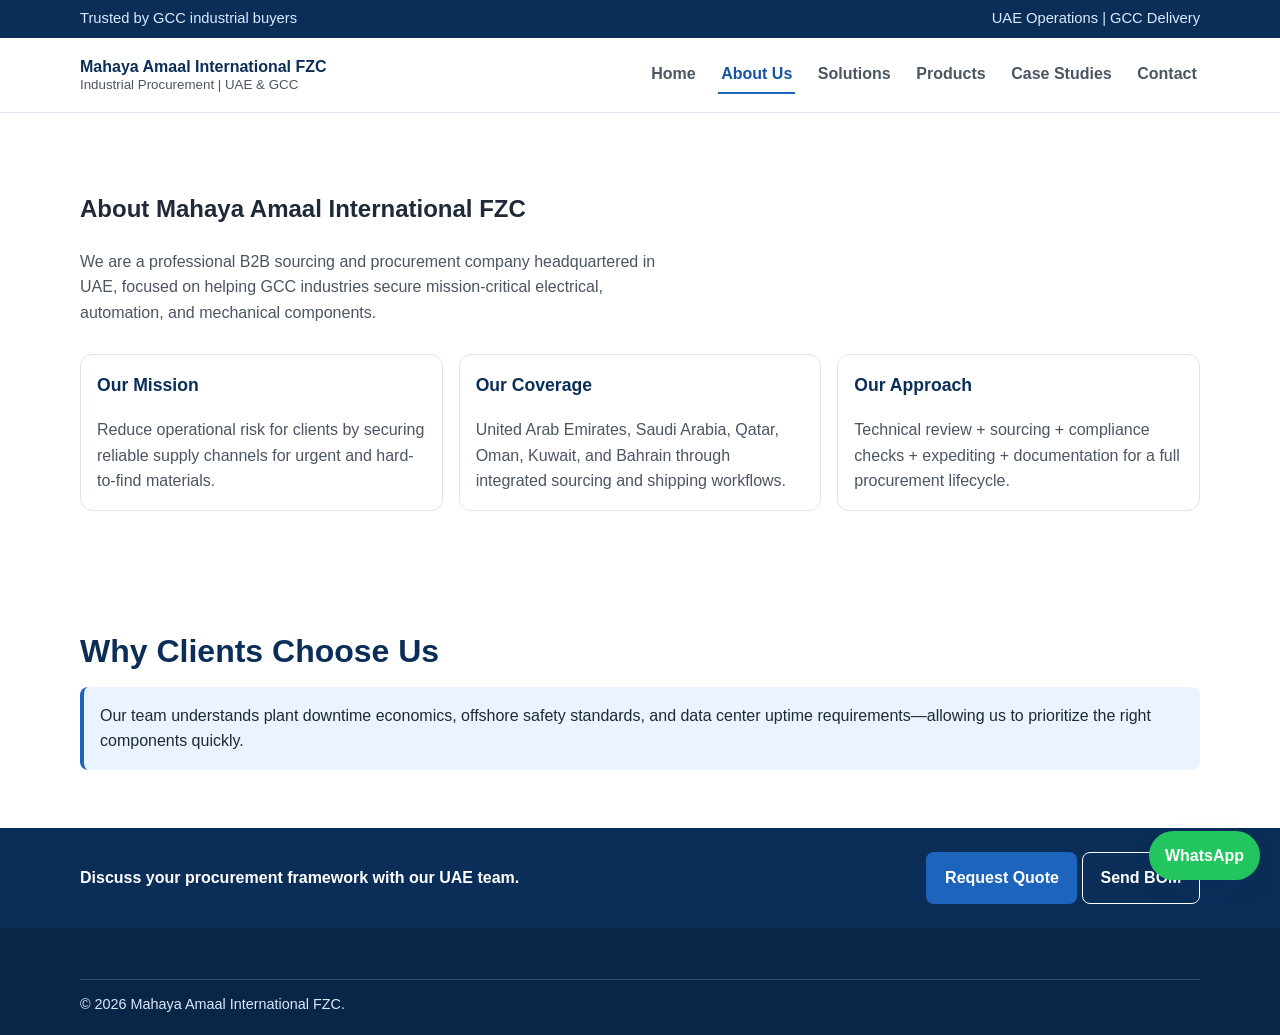
<file: about.html>
<!doctype html>
<html lang="en">
<head>
  <meta charset="utf-8"><meta name="viewport" content="width=device-width, initial-scale=1">
  <title>About Us | Mahaya Amaal International FZC</title>
  <meta name="description" content="About Mahaya Amaal International FZC, a UAE industrial procurement company supporting GCC clients with emergency sourcing, obsolete components, and project procurement.">
  <meta name="keywords" content="about industrial procurement UAE, GCC sourcing partner, Dubai MRO supply">
  <link rel="stylesheet" href="styles.css">
</head>
<body>
  <div class="top-bar"><div class="container"><span>Trusted by GCC industrial buyers</span><span>UAE Operations | GCC Delivery</span></div></div>
  <header class="site-header"><div class="container nav-wrap"><a class="brand" href="index.html">Mahaya Amaal International FZC<small>Industrial Procurement | UAE & GCC</small></a><button class="menu-toggle" data-menu-toggle>☰</button><nav class="nav-links" data-nav-links><a href="index.html">Home</a><a class="active" href="about.html">About Us</a><a href="solutions.html">Solutions</a><a href="products.html">Products</a><a href="case-studies.html">Case Studies</a><a href="contact.html">Contact</a></nav></div></header>
  <section class="section"><div class="container"><h1>About Mahaya Amaal International FZC</h1><p class="lead">We are a professional B2B sourcing and procurement company headquartered in UAE, focused on helping GCC industries secure mission-critical electrical, automation, and mechanical components.</p>
  <div class="grid-3"><article class="card"><h3>Our Mission</h3><p>Reduce operational risk for clients by securing reliable supply channels for urgent and hard-to-find materials.</p></article><article class="card"><h3>Our Coverage</h3><p>United Arab Emirates, Saudi Arabia, Qatar, Oman, Kuwait, and Bahrain through integrated sourcing and shipping workflows.</p></article><article class="card"><h3>Our Approach</h3><p>Technical review + sourcing + compliance checks + expediting + documentation for a full procurement lifecycle.</p></article></div>
  </div></section>
  <section class="section"><div class="container"><h2>Why Clients Choose Us</h2><div class="highlight">Our team understands plant downtime economics, offshore safety standards, and data center uptime requirements—allowing us to prioritize the right components quickly.</div></div></section>
  <section class="cta-band"><div class="container"><strong>Discuss your procurement framework with our UAE team.</strong><div><a class="btn btn-primary" href="contact.html">Request Quote</a> <a class="btn btn-outline" href="contact.html#lead-form" style="color:#fff;border-color:#fff;">Send BOM</a></div></div></section>
  <footer><div class="container copy">© 2026 Mahaya Amaal International FZC.</div></footer>
  <a class="whatsapp-float" href="https://wa.me/971500000000?text=Hello%20I%20need%20details%20about%20your%20procurement%20services" target="_blank" rel="noopener">WhatsApp</a>
  <script src="script.js" defer></script>
</body></html>
</file>
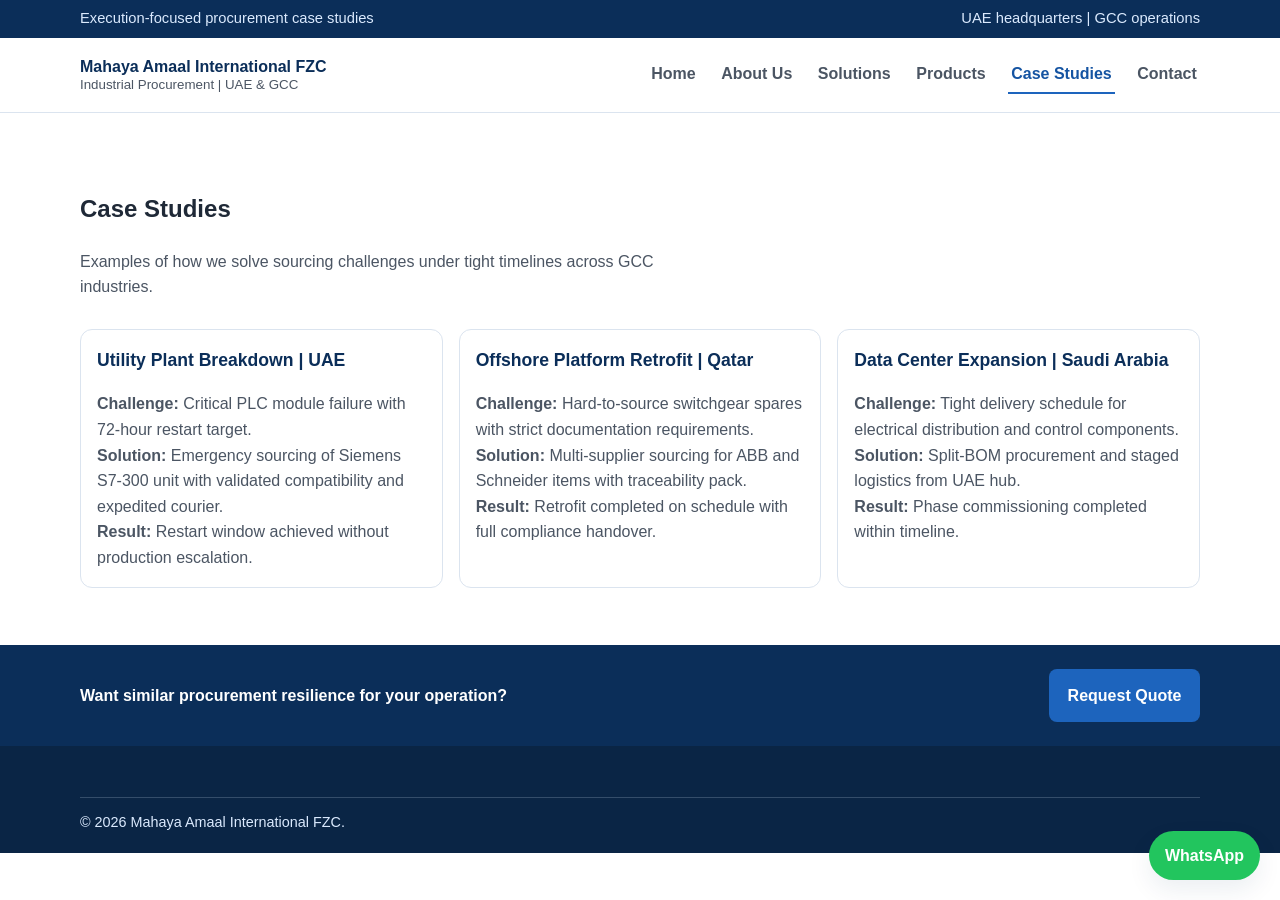
<file: case-studies.html>
<!doctype html>
<html lang="en">
<head>
  <meta charset="utf-8"><meta name="viewport" content="width=device-width, initial-scale=1">
  <title>Case Studies | UAE & GCC Procurement Results</title>
  <meta name="description" content="Real-world procurement case studies covering emergency sourcing, obsolete part recovery, offshore projects, and data center reliability.">
  <meta name="keywords" content="procurement case study UAE, emergency sourcing GCC, offshore materials supply">
  <link rel="stylesheet" href="styles.css">
</head>
<body>
  <div class="top-bar"><div class="container"><span>Execution-focused procurement case studies</span><span>UAE headquarters | GCC operations</span></div></div>
  <header class="site-header"><div class="container nav-wrap"><a class="brand" href="index.html">Mahaya Amaal International FZC<small>Industrial Procurement | UAE & GCC</small></a><button class="menu-toggle" data-menu-toggle>☰</button><nav class="nav-links" data-nav-links><a href="index.html">Home</a><a href="about.html">About Us</a><a href="solutions.html">Solutions</a><a href="products.html">Products</a><a class="active" href="case-studies.html">Case Studies</a><a href="contact.html">Contact</a></nav></div></header>

  <section class="section"><div class="container"><h1>Case Studies</h1><p class="lead">Examples of how we solve sourcing challenges under tight timelines across GCC industries.</p>
    <div class="grid-3">
      <article class="card"><h3>Utility Plant Breakdown | UAE</h3><p><strong>Challenge:</strong> Critical PLC module failure with 72-hour restart target.<br><strong>Solution:</strong> Emergency sourcing of Siemens S7-300 unit with validated compatibility and expedited courier.<br><strong>Result:</strong> Restart window achieved without production escalation.</p></article>
      <article class="card"><h3>Offshore Platform Retrofit | Qatar</h3><p><strong>Challenge:</strong> Hard-to-source switchgear spares with strict documentation requirements.<br><strong>Solution:</strong> Multi-supplier sourcing for ABB and Schneider items with traceability pack.<br><strong>Result:</strong> Retrofit completed on schedule with full compliance handover.</p></article>
      <article class="card"><h3>Data Center Expansion | Saudi Arabia</h3><p><strong>Challenge:</strong> Tight delivery schedule for electrical distribution and control components.<br><strong>Solution:</strong> Split-BOM procurement and staged logistics from UAE hub.<br><strong>Result:</strong> Phase commissioning completed within timeline.</p></article>
    </div>
  </div></section>

  <section class="cta-band"><div class="container"><strong>Want similar procurement resilience for your operation?</strong><div><a class="btn btn-primary" href="contact.html">Request Quote</a></div></div></section>
  <footer><div class="container copy">© 2026 Mahaya Amaal International FZC.</div></footer>
  <a class="whatsapp-float" href="https://wa.me/971500000000?text=Share%20procurement%20case%20support%20for%20our%20project" target="_blank" rel="noopener">WhatsApp</a>
  <script src="script.js" defer></script>
</body></html>
</file>
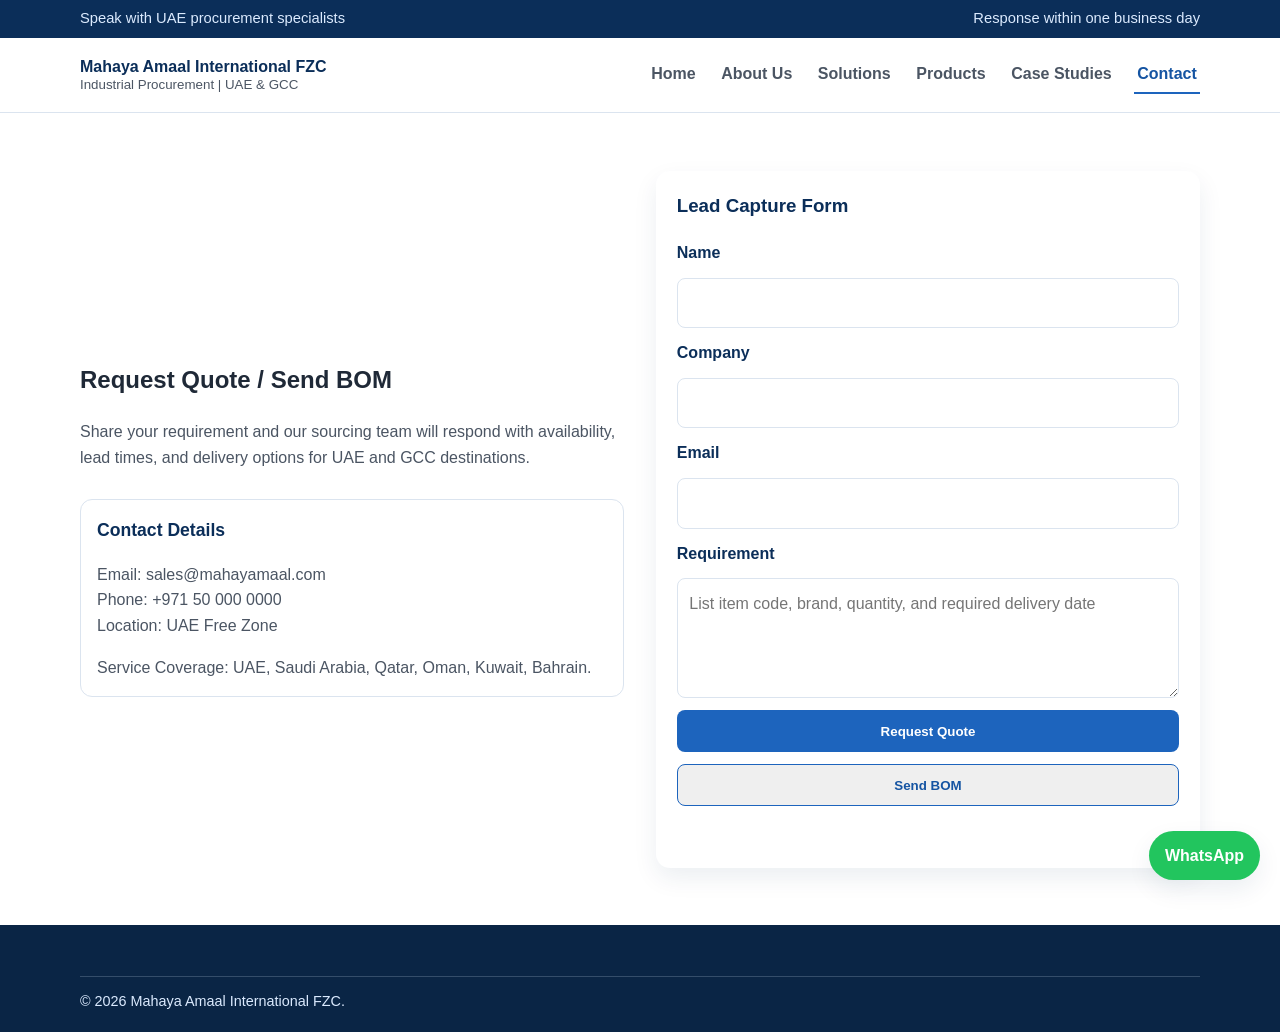
<file: contact.html>
<!doctype html>
<html lang="en">
<head>
  <meta charset="utf-8"><meta name="viewport" content="width=device-width, initial-scale=1">
  <title>Contact | Request Quote or Send BOM</title>
  <meta name="description" content="Contact Mahaya Amaal International FZC for UAE and GCC industrial procurement. Request a quote or send your BOM for rapid sourcing support.">
  <meta name="keywords" content="request quote industrial UAE, send BOM GCC, procurement contact Dubai">
  <link rel="stylesheet" href="styles.css">
</head>
<body>
  <div class="top-bar"><div class="container"><span>Speak with UAE procurement specialists</span><span>Response within one business day</span></div></div>
  <header class="site-header"><div class="container nav-wrap"><a class="brand" href="index.html">Mahaya Amaal International FZC<small>Industrial Procurement | UAE & GCC</small></a><button class="menu-toggle" data-menu-toggle>☰</button><nav class="nav-links" data-nav-links><a href="index.html">Home</a><a href="about.html">About Us</a><a href="solutions.html">Solutions</a><a href="products.html">Products</a><a href="case-studies.html">Case Studies</a><a class="active" href="contact.html">Contact</a></nav></div></header>

  <section class="section"><div class="container hero-grid" style="grid-template-columns:1fr 1fr;"><div><h1>Request Quote / Send BOM</h1><p class="lead">Share your requirement and our sourcing team will respond with availability, lead times, and delivery options for UAE and GCC destinations.</p>
  <div class="card"><h3>Contact Details</h3><p>Email: sales@mahayamaal.com<br>Phone: +971 50 000 0000<br>Location: UAE Free Zone</p><p>Service Coverage: UAE, Saudi Arabia, Qatar, Oman, Kuwait, Bahrain.</p></div></div>
  <aside class="panel" id="lead-form"><h3>Lead Capture Form</h3><form data-lead-form>
    <label for="name">Name</label><input id="name" name="name" required>
    <label for="company">Company</label><input id="company" name="company" required>
    <label for="email">Email</label><input id="email" name="email" type="email" required>
    <label for="requirement">Requirement</label><textarea id="requirement" name="requirement" required placeholder="List item code, brand, quantity, and required delivery date"></textarea>
    <button class="btn btn-primary" type="submit">Request Quote</button>
    <button class="btn btn-outline" type="submit">Send BOM</button>
    <p class="form-note" data-form-status></p>
  </form></aside>
  </div></section>

  <footer><div class="container copy">© 2026 Mahaya Amaal International FZC.</div></footer>
  <a class="whatsapp-float" href="https://wa.me/971500000000?text=Hello%2C%20I%20want%20to%20request%20a%20quote%20or%20send%20a%20BOM" target="_blank" rel="noopener">WhatsApp</a>
  <script src="script.js" defer></script>
</body></html>
</file>
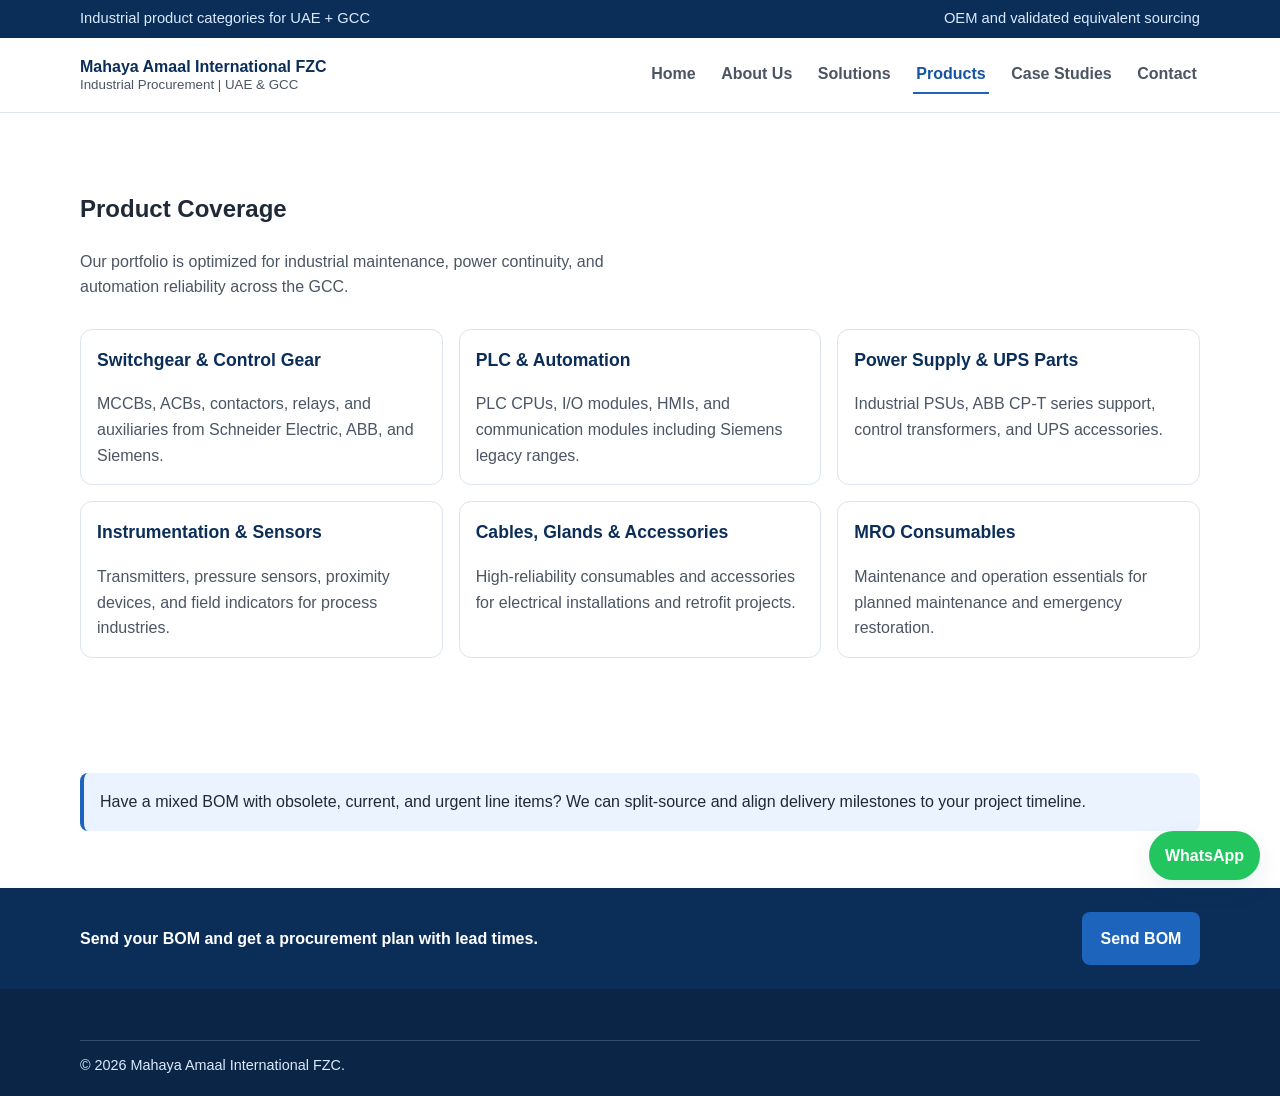
<file: products.html>
<!doctype html>
<html lang="en">
<head>
  <meta charset="utf-8"><meta name="viewport" content="width=device-width, initial-scale=1">
  <title>Products | Switchgear & Obsolete Components UAE</title>
  <meta name="description" content="Browse key procurement categories: switchgear, automation, obsolete components, and critical MRO materials for GCC industries.">
  <meta name="keywords" content="Schneider switchgear UAE, ABB supplier GCC, Siemens automation procurement, obsolete parts UAE">
  <link rel="stylesheet" href="styles.css">
</head>
<body>
  <div class="top-bar"><div class="container"><span>Industrial product categories for UAE + GCC</span><span>OEM and validated equivalent sourcing</span></div></div>
  <header class="site-header"><div class="container nav-wrap"><a class="brand" href="index.html">Mahaya Amaal International FZC<small>Industrial Procurement | UAE & GCC</small></a><button class="menu-toggle" data-menu-toggle>☰</button><nav class="nav-links" data-nav-links><a href="index.html">Home</a><a href="about.html">About Us</a><a href="solutions.html">Solutions</a><a class="active" href="products.html">Products</a><a href="case-studies.html">Case Studies</a><a href="contact.html">Contact</a></nav></div></header>

  <section class="section"><div class="container"><h1>Product Coverage</h1><p class="lead">Our portfolio is optimized for industrial maintenance, power continuity, and automation reliability across the GCC.</p>
    <div class="grid-3">
      <article class="card"><h3>Switchgear & Control Gear</h3><p>MCCBs, ACBs, contactors, relays, and auxiliaries from Schneider Electric, ABB, and Siemens.</p></article>
      <article class="card"><h3>PLC & Automation</h3><p>PLC CPUs, I/O modules, HMIs, and communication modules including Siemens legacy ranges.</p></article>
      <article class="card"><h3>Power Supply & UPS Parts</h3><p>Industrial PSUs, ABB CP-T series support, control transformers, and UPS accessories.</p></article>
      <article class="card"><h3>Instrumentation & Sensors</h3><p>Transmitters, pressure sensors, proximity devices, and field indicators for process industries.</p></article>
      <article class="card"><h3>Cables, Glands & Accessories</h3><p>High-reliability consumables and accessories for electrical installations and retrofit projects.</p></article>
      <article class="card"><h3>MRO Consumables</h3><p>Maintenance and operation essentials for planned maintenance and emergency restoration.</p></article>
    </div>
  </div></section>

  <section class="section"><div class="container"><div class="highlight">Have a mixed BOM with obsolete, current, and urgent line items? We can split-source and align delivery milestones to your project timeline.</div></div></section>
  <section class="cta-band"><div class="container"><strong>Send your BOM and get a procurement plan with lead times.</strong><div><a class="btn btn-primary" href="contact.html#lead-form">Send BOM</a></div></div></section>
  <footer><div class="container copy">© 2026 Mahaya Amaal International FZC.</div></footer>
  <a class="whatsapp-float" href="https://wa.me/971500000000?text=Please%20support%20our%20BOM%20for%20switchgear%20and%20automation" target="_blank" rel="noopener">WhatsApp</a>
  <script src="script.js" defer></script>
</body></html>
</file>
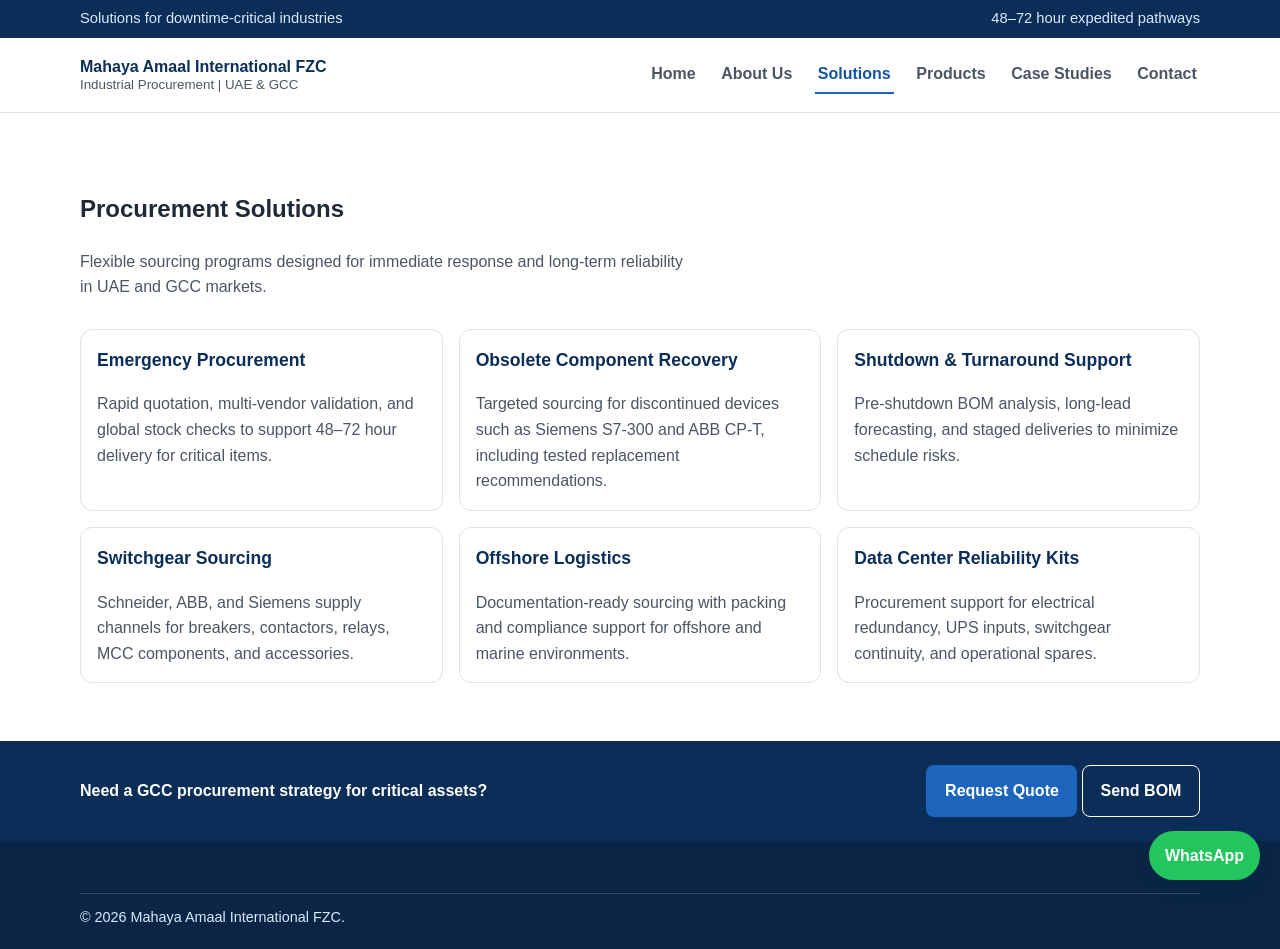
<file: solutions.html>
<!doctype html>
<html lang="en">
<head>
  <meta charset="utf-8"><meta name="viewport" content="width=device-width, initial-scale=1">
  <title>Solutions | Emergency & Project Procurement GCC</title>
  <meta name="description" content="Procurement solutions for emergency breakdowns, shutdown planning, obsolete components, offshore operations, and data center infrastructure across GCC.">
  <meta name="keywords" content="emergency procurement UAE, offshore procurement GCC, data center procurement Dubai">
  <link rel="stylesheet" href="styles.css">
</head>
<body>
  <div class="top-bar"><div class="container"><span>Solutions for downtime-critical industries</span><span>48–72 hour expedited pathways</span></div></div>
  <header class="site-header"><div class="container nav-wrap"><a class="brand" href="index.html">Mahaya Amaal International FZC<small>Industrial Procurement | UAE & GCC</small></a><button class="menu-toggle" data-menu-toggle>☰</button><nav class="nav-links" data-nav-links><a href="index.html">Home</a><a href="about.html">About Us</a><a class="active" href="solutions.html">Solutions</a><a href="products.html">Products</a><a href="case-studies.html">Case Studies</a><a href="contact.html">Contact</a></nav></div></header>

  <section class="section"><div class="container"><h1>Procurement Solutions</h1><p class="lead">Flexible sourcing programs designed for immediate response and long-term reliability in UAE and GCC markets.</p>
  <div class="grid-3">
    <article class="card"><h3>Emergency Procurement</h3><p>Rapid quotation, multi-vendor validation, and global stock checks to support 48–72 hour delivery for critical items.</p></article>
    <article class="card"><h3>Obsolete Component Recovery</h3><p>Targeted sourcing for discontinued devices such as Siemens S7-300 and ABB CP-T, including tested replacement recommendations.</p></article>
    <article class="card"><h3>Shutdown & Turnaround Support</h3><p>Pre-shutdown BOM analysis, long-lead forecasting, and staged deliveries to minimize schedule risks.</p></article>
    <article class="card"><h3>Switchgear Sourcing</h3><p>Schneider, ABB, and Siemens supply channels for breakers, contactors, relays, MCC components, and accessories.</p></article>
    <article class="card"><h3>Offshore Logistics</h3><p>Documentation-ready sourcing with packing and compliance support for offshore and marine environments.</p></article>
    <article class="card"><h3>Data Center Reliability Kits</h3><p>Procurement support for electrical redundancy, UPS inputs, switchgear continuity, and operational spares.</p></article>
  </div></div></section>

  <section class="cta-band"><div class="container"><strong>Need a GCC procurement strategy for critical assets?</strong><div><a class="btn btn-primary" href="contact.html">Request Quote</a> <a class="btn btn-outline" href="contact.html#lead-form" style="color:#fff;border-color:#fff;">Send BOM</a></div></div></section>
  <footer><div class="container copy">© 2026 Mahaya Amaal International FZC.</div></footer>
  <a class="whatsapp-float" href="https://wa.me/971500000000?text=I%20need%20emergency%20procurement%20support%20for%20GCC" target="_blank" rel="noopener">WhatsApp</a>
  <script src="script.js" defer></script>
</body></html>
</file>
<file: styles.css>
:root {
  --blue-900: #0b2e59;
  --blue-700: #1554a2;
  --blue-600: #1d64bd;
  --blue-100: #eaf3ff;
  --white: #ffffff;
  --gray-900: #1f2937;
  --gray-700: #4b5563;
  --gray-100: #f3f4f6;
  --border: #dbe4ef;
  --accent: #0ea5e9;
  --success: #22c55e;
  --shadow: 0 10px 25px rgba(11, 46, 89, 0.08);
}

* { box-sizing: border-box; }
html { scroll-behavior: smooth; }
body {
  margin: 0;
  font-family: Inter, "Segoe UI", Roboto, Arial, sans-serif;
  color: var(--gray-900);
  background: var(--white);
  line-height: 1.6;
}
img { max-width: 100%; display: block; }
a { color: inherit; text-decoration: none; }

.container {
  width: min(1120px, 92%);
  margin: 0 auto;
}

.top-bar {
  background: var(--blue-900);
  color: #dbeafe;
  font-size: 0.92rem;
}
.top-bar .container {
  display: flex;
  justify-content: space-between;
  padding: 0.45rem 0;
  gap: 1rem;
  flex-wrap: wrap;
}

.site-header {
  position: sticky;
  top: 0;
  z-index: 100;
  background: var(--white);
  border-bottom: 1px solid var(--border);
}
.nav-wrap {
  display: flex;
  align-items: center;
  justify-content: space-between;
  min-height: 74px;
}
.brand {
  display: flex;
  flex-direction: column;
  font-weight: 700;
  color: var(--blue-900);
  line-height: 1.2;
}
.brand small { font-weight: 500; color: var(--gray-700); }
.nav-links {
  display: flex;
  gap: 1.2rem;
  align-items: center;
}
.nav-links a {
  padding: 0.35rem 0.2rem;
  border-bottom: 2px solid transparent;
  font-weight: 600;
  color: var(--gray-700);
}
.nav-links a.active,
.nav-links a:hover { border-color: var(--blue-600); color: var(--blue-700); }

.btn {
  display: inline-flex;
  align-items: center;
  justify-content: center;
  gap: 0.45rem;
  border-radius: 8px;
  font-weight: 700;
  padding: 0.78rem 1.1rem;
  border: 1px solid transparent;
  transition: 0.25s ease;
}
.btn-primary {
  background: var(--blue-600);
  color: var(--white);
}
.btn-primary:hover { background: var(--blue-700); }
.btn-outline {
  border-color: var(--blue-600);
  color: var(--blue-700);
}
.btn-outline:hover { background: var(--blue-100); }

.menu-toggle {
  display: none;
  background: transparent;
  border: 0;
  font-size: 1.35rem;
  color: var(--blue-900);
}

.hero {
  background: linear-gradient(120deg, var(--blue-900), var(--blue-700));
  color: var(--white);
  padding: 4.2rem 0;
}
.hero-grid {
  display: grid;
  grid-template-columns: 1.2fr 0.8fr;
  gap: 2rem;
  align-items: center;
}
.hero h1 {
  font-size: clamp(1.8rem, 4vw, 3rem);
  line-height: 1.2;
  margin: 0 0 1rem;
}
.hero p {
  color: #dbeafe;
  margin-bottom: 1.2rem;
}
.badges {
  display: flex;
  gap: 0.65rem;
  flex-wrap: wrap;
  margin-top: 1.1rem;
}
.badge {
  padding: 0.35rem 0.7rem;
  border: 1px solid #7fb0f5;
  border-radius: 999px;
  font-size: 0.86rem;
  color: #eaf3ff;
}

.panel {
  background: var(--white);
  color: var(--gray-900);
  padding: 1.3rem;
  border-radius: 14px;
  box-shadow: var(--shadow);
}
.panel h3 { margin-top: 0; color: var(--blue-900); }

.section { padding: 3.6rem 0; }
.section h2 {
  font-size: clamp(1.4rem, 2.8vw, 2rem);
  margin: 0 0 0.6rem;
  color: var(--blue-900);
}
.section p.lead {
  color: var(--gray-700);
  max-width: 68ch;
  margin-bottom: 1.8rem;
}

.grid-3 {
  display: grid;
  grid-template-columns: repeat(3, 1fr);
  gap: 1rem;
}
.card {
  border: 1px solid var(--border);
  border-radius: 12px;
  padding: 1rem;
  background: var(--white);
}
.card h3 { margin-top: 0; font-size: 1.1rem; color: var(--blue-900); }
.card p { margin-bottom: 0; color: var(--gray-700); }

.highlight {
  background: var(--blue-100);
  border-left: 4px solid var(--blue-600);
  padding: 1rem;
  border-radius: 8px;
}

.cta-band {
  background: var(--blue-900);
  color: var(--white);
}
.cta-band .container {
  display: flex;
  align-items: center;
  justify-content: space-between;
  gap: 1rem;
  flex-wrap: wrap;
  padding: 1.5rem 0;
}

form {
  display: grid;
  gap: 0.75rem;
}
label { font-weight: 600; color: var(--blue-900); }
input, textarea {
  width: 100%;
  border: 1px solid var(--border);
  border-radius: 8px;
  padding: 0.72rem;
  font: inherit;
}
textarea { min-height: 120px; resize: vertical; }
.form-note { color: var(--gray-700); font-size: 0.9rem; }

.stats {
  display: grid;
  grid-template-columns: repeat(4, 1fr);
  gap: 0.8rem;
}
.stat {
  background: var(--white);
  border: 1px solid var(--border);
  border-radius: 10px;
  text-align: center;
  padding: 1rem;
}
.stat strong {
  display: block;
  color: var(--blue-700);
  font-size: 1.35rem;
}

footer {
  background: #0a2545;
  color: #dbeafe;
  padding: 2rem 0 1.2rem;
}
.footer-grid {
  display: grid;
  grid-template-columns: 1.1fr 1fr 1fr;
  gap: 1rem;
}
.footer-grid h4 { color: #fff; margin-bottom: 0.5rem; }
.footer-grid ul { list-style: none; padding: 0; margin: 0; }
.footer-grid li { margin-bottom: 0.4rem; }
.copy {
  margin-top: 1.2rem;
  padding-top: 0.8rem;
  border-top: 1px solid rgba(219, 234, 254, 0.2);
  font-size: 0.9rem;
}

.whatsapp-float {
  position: fixed;
  right: 20px;
  bottom: 20px;
  background: var(--success);
  color: #fff;
  border-radius: 999px;
  padding: 0.72rem 1rem;
  font-weight: 700;
  box-shadow: var(--shadow);
  z-index: 120;
}

@media (max-width: 960px) {
  .hero-grid, .grid-3, .footer-grid { grid-template-columns: 1fr; }
  .stats { grid-template-columns: repeat(2, 1fr); }
  .menu-toggle { display: inline-block; }
  .nav-links {
    position: absolute;
    right: 4%;
    top: 74px;
    background: #fff;
    border: 1px solid var(--border);
    border-radius: 10px;
    padding: 0.8rem;
    flex-direction: column;
    align-items: flex-start;
    width: min(280px, 92vw);
    display: none;
  }
  .nav-links.open { display: flex; }
}
</file>
